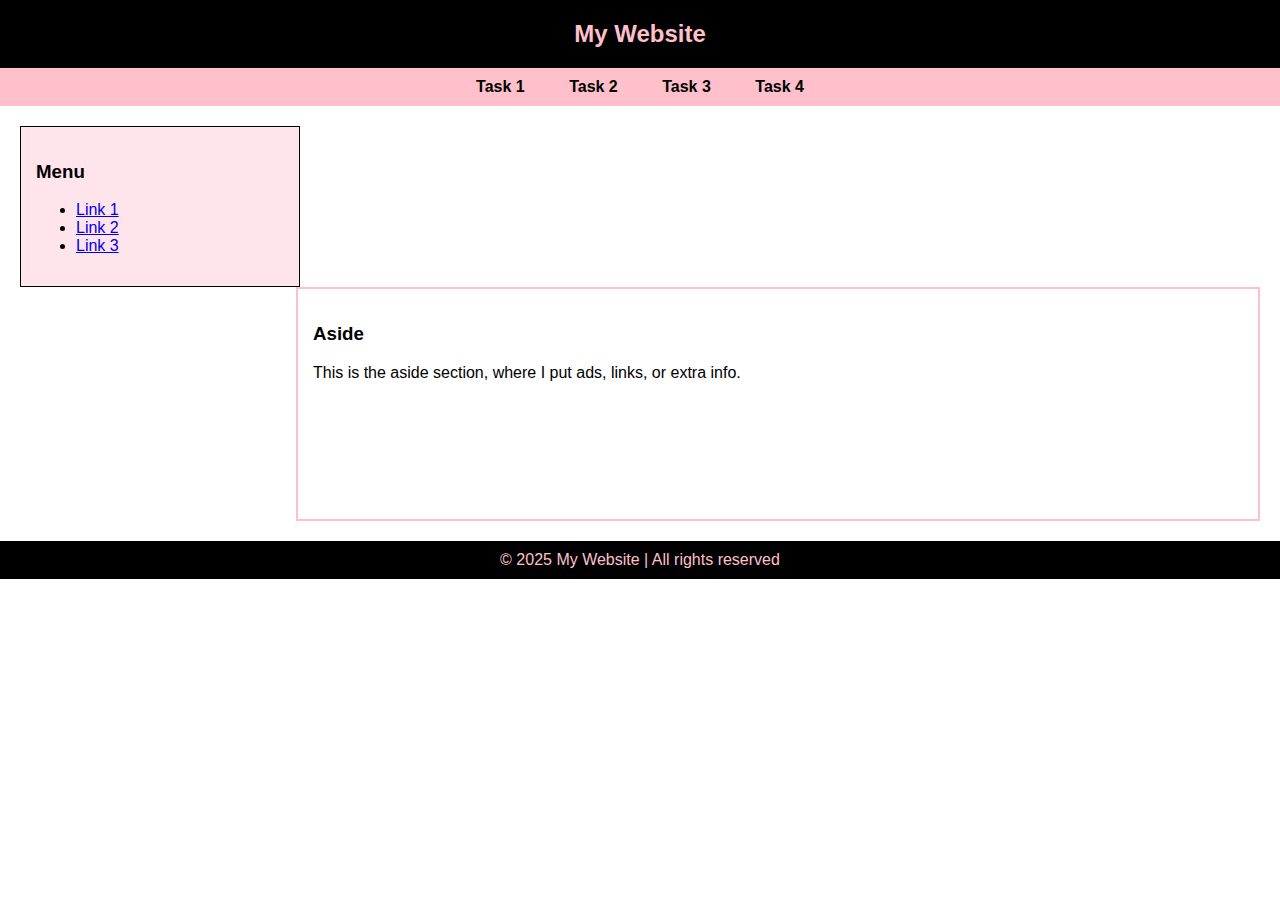
<file: index.html>
<!DOCTYPE html>
<html lang="en">
<head>
  <meta charset="utf-8">
  <title>My Website — Task 1</title>
  <link rel="stylesheet" href="style.css"> 
</head>
<body>

  <div class="header">My Website</div>

  <div class="navbar">
    <a href="index.html">Task 1</a>
    <a href="task2.html">Task 2</a>
    <a href="task3.html">Task 3</a>
    <a href="task4.html">Task 4</a>
  </div>

  <div class="container">
    <div class="sidebar">
      <h3>Menu</h3>
      <ul>
        <li><a href="#">Link 1</a></li>
        <li><a href="#">Link 2</a></li>
        <li><a href="#">Link 3</a></li>
      </ul>
    </div>

    <div class="content">
      <h3>Aside</h3>
      <p>This is the aside section, where I put ads, links, or extra info.</p>
    </div>
  </div>

  <div class="footer">
    © 2025 My Website | All rights reserved
  </div>

</body>
</html>
</file>
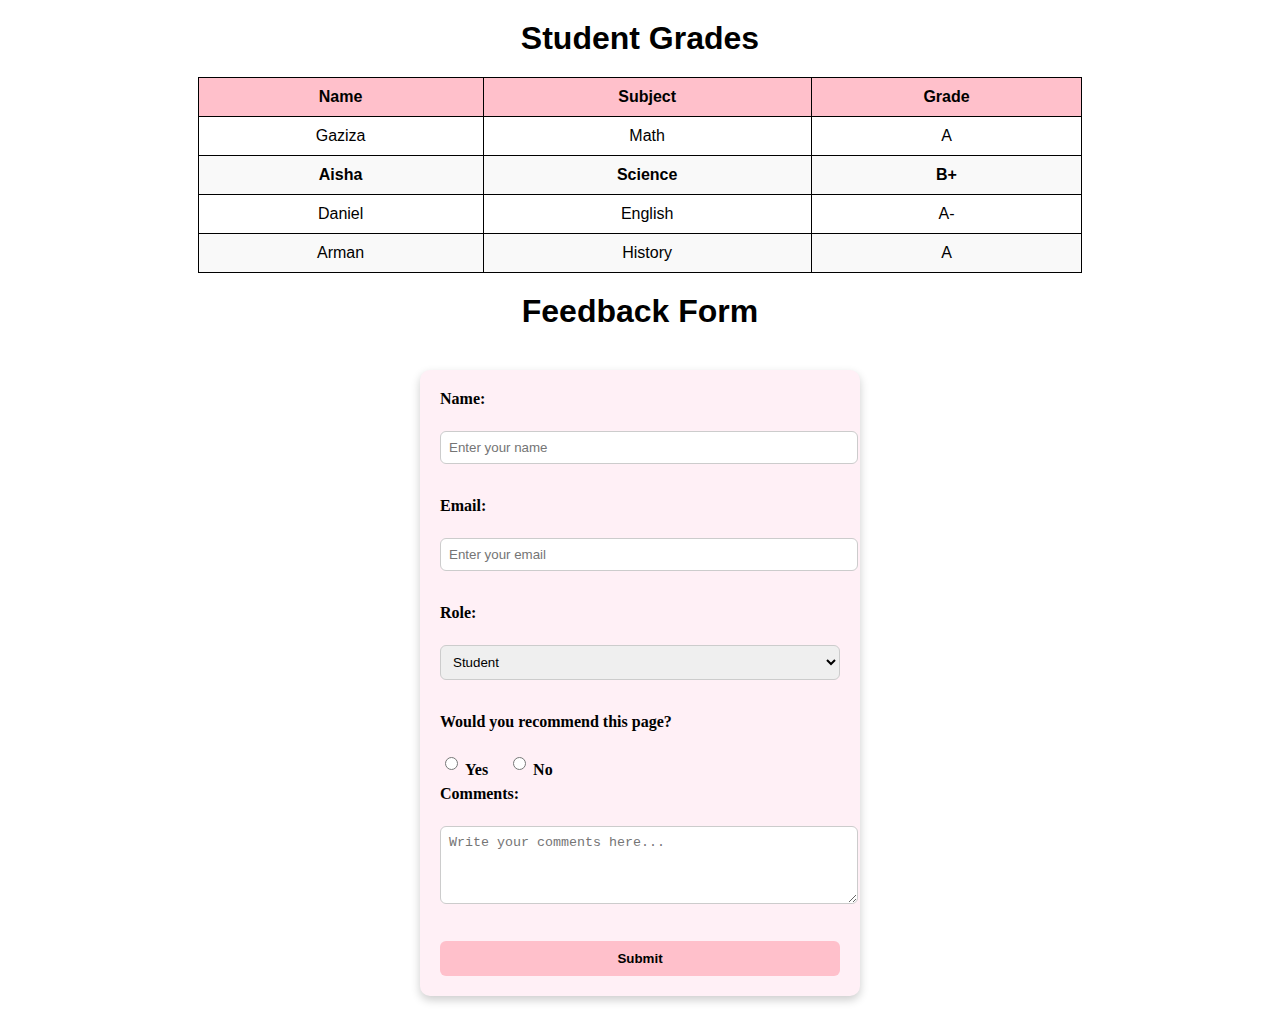
<file: task3.html>
<!DOCTYPE html>
<html lang="en">
<head>
  <meta charset="UTF-8">
  <title>Task 3 - Table and Form</title>
  <link rel="stylesheet" href="styles3.css">
</head>
<body>

  <h1 id="page-title">Student Grades</h1>


  <table>
    <thead>
      <tr>
        <th>Name</th>
        <th>Subject</th>
        <th>Grade</th>
      </tr>
    </thead>
    <tbody>
      <tr>
        <td>Gaziza</td>
        <td>Math</td>
        <td>A</td>
      </tr>
      <tr class="highlight-row">
        <td>Aisha</td>
        <td>Science</td>
        <td>B+</td>
      </tr>
      <tr>
        <td>Daniel</td>
        <td>English</td>
        <td>A-</td>
      </tr>
      <tr>
        <td>Arman</td>
        <td>History</td>
        <td>A</td>
      </tr>
    </tbody>
  </table>

  <h1 id="form-title">Feedback Form</h1>


  <form class="feedback-form">
    <label for="name">Name:</label><br>
    <input type="text" id="name" name="name" placeholder="Enter your name"><br><br>

    <label for="email">Email:</label><br>
    <input type="email" id="email" name="email" placeholder="Enter your email"><br><br>

    <label for="role">Role:</label><br>
    <select id="role" name="role">
      <option>Student</option>
      <option>Teacher</option>
      <option>Other</option>
    </select><br><br>

    <label>Would you recommend this page?</label><br>
   <div class="radio-group">
  <label>
    <input type="radio" name="feedback" value="yes"> Yes
  </label>
  <label>
    <input type="radio" name="feedback" value="no"> No
  </label>
</div>



    <label for="comments">Comments:</label><br>
    <textarea id="comments" name="comments" rows="4" placeholder="Write your comments here..."></textarea><br><br>

    <button type="submit">Submit</button>
  </form>

</body>
</html>
</file>
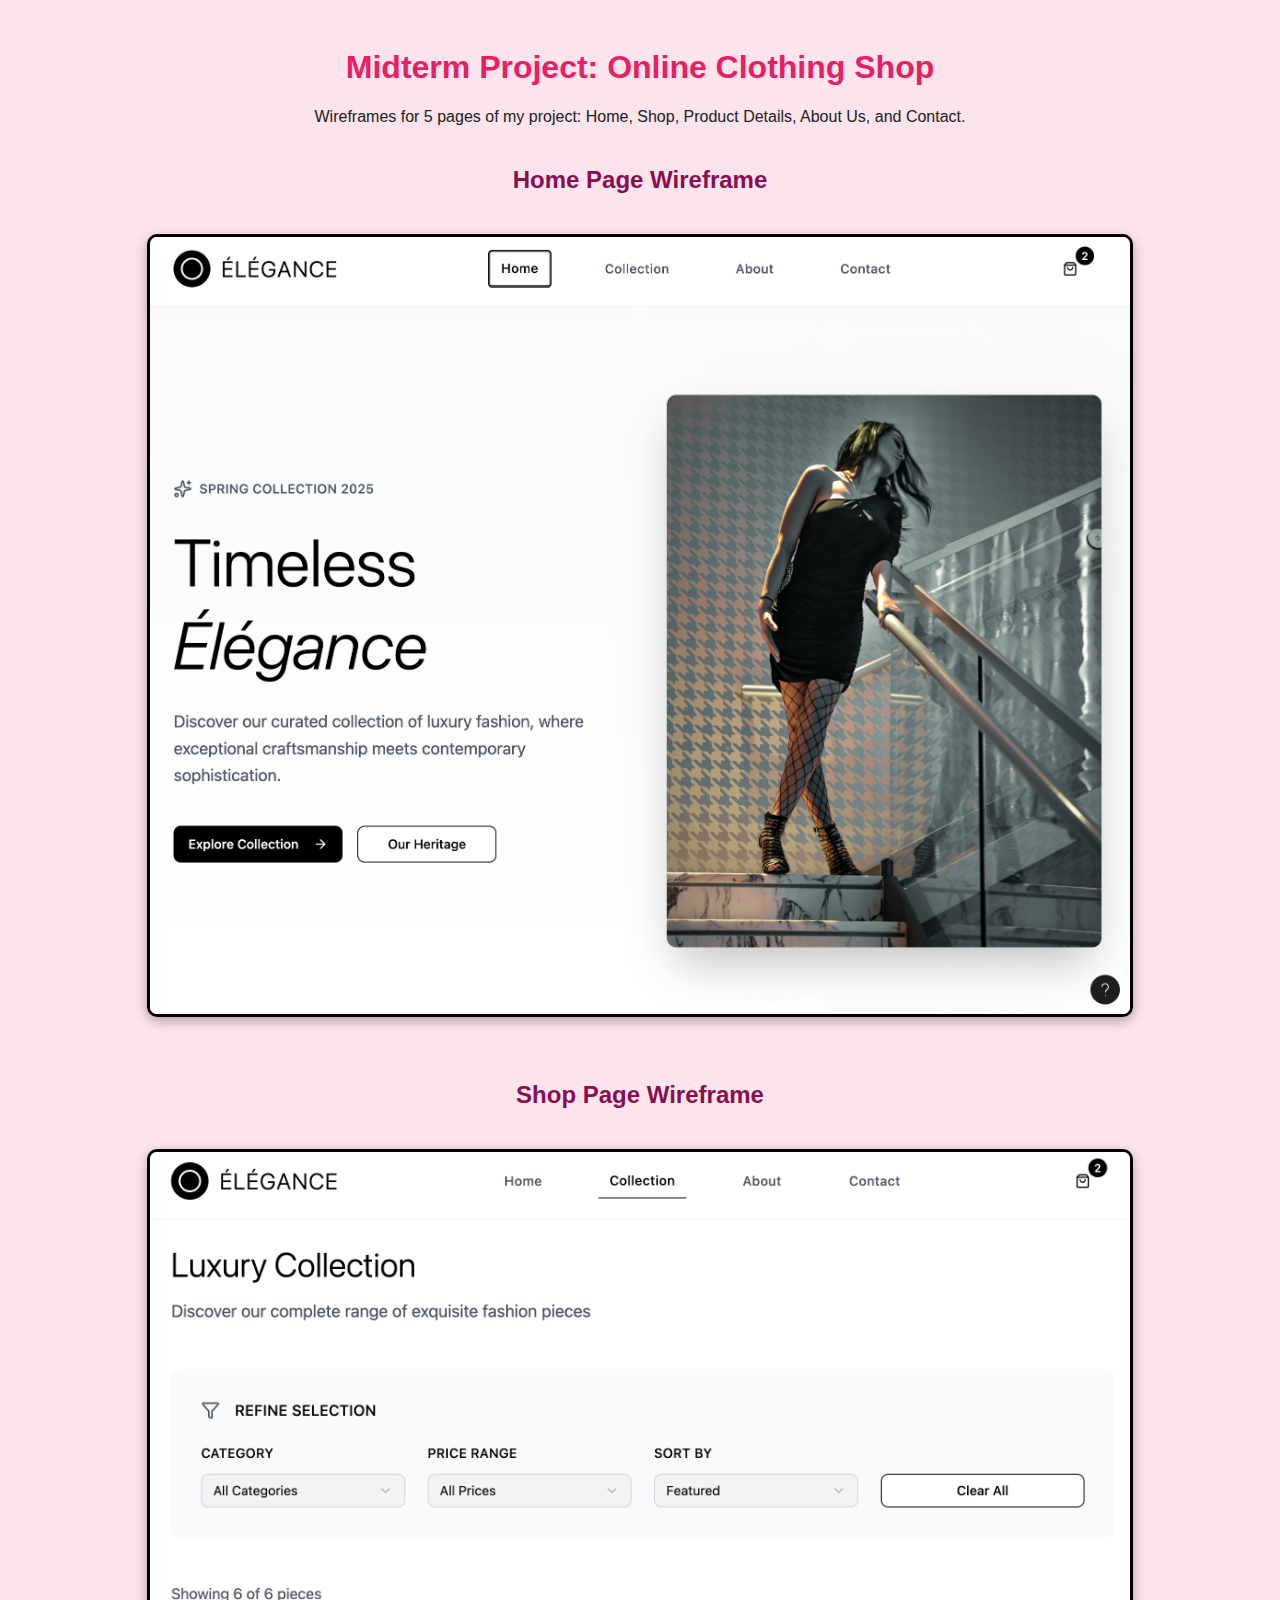
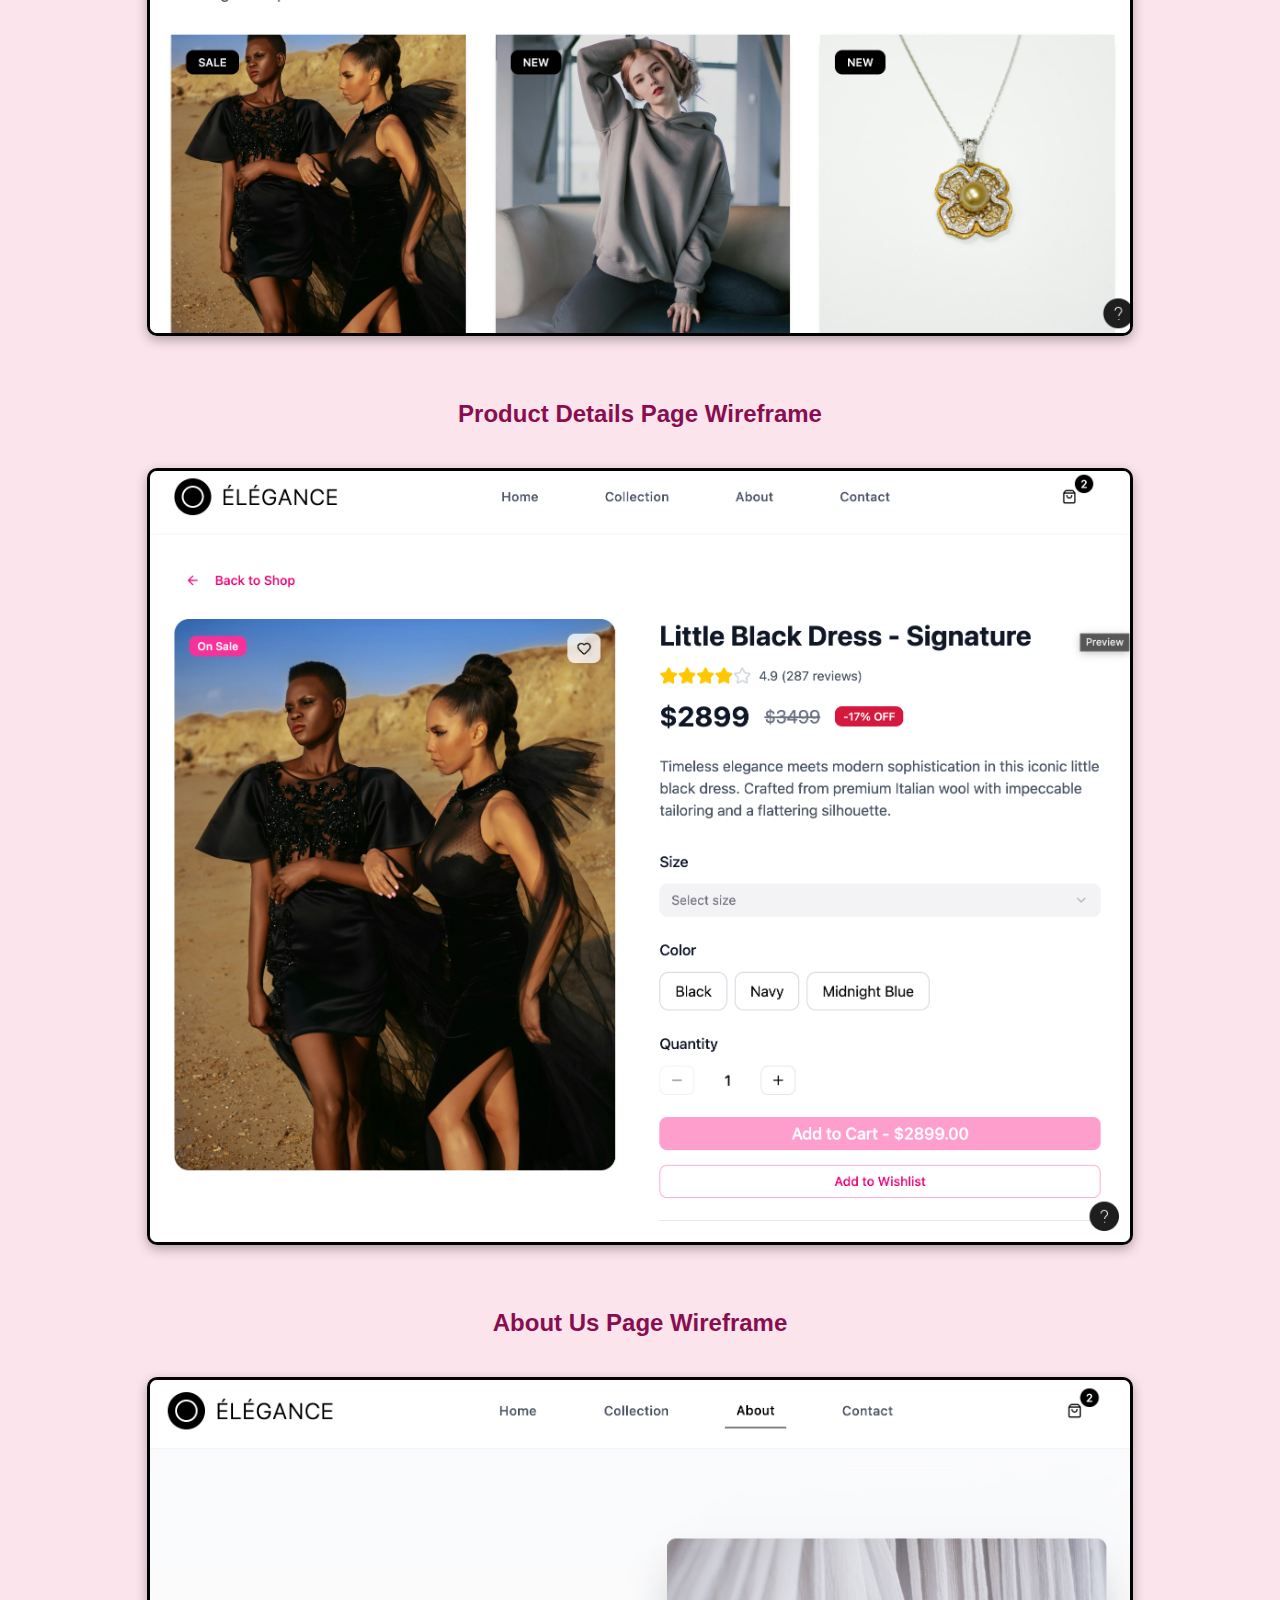
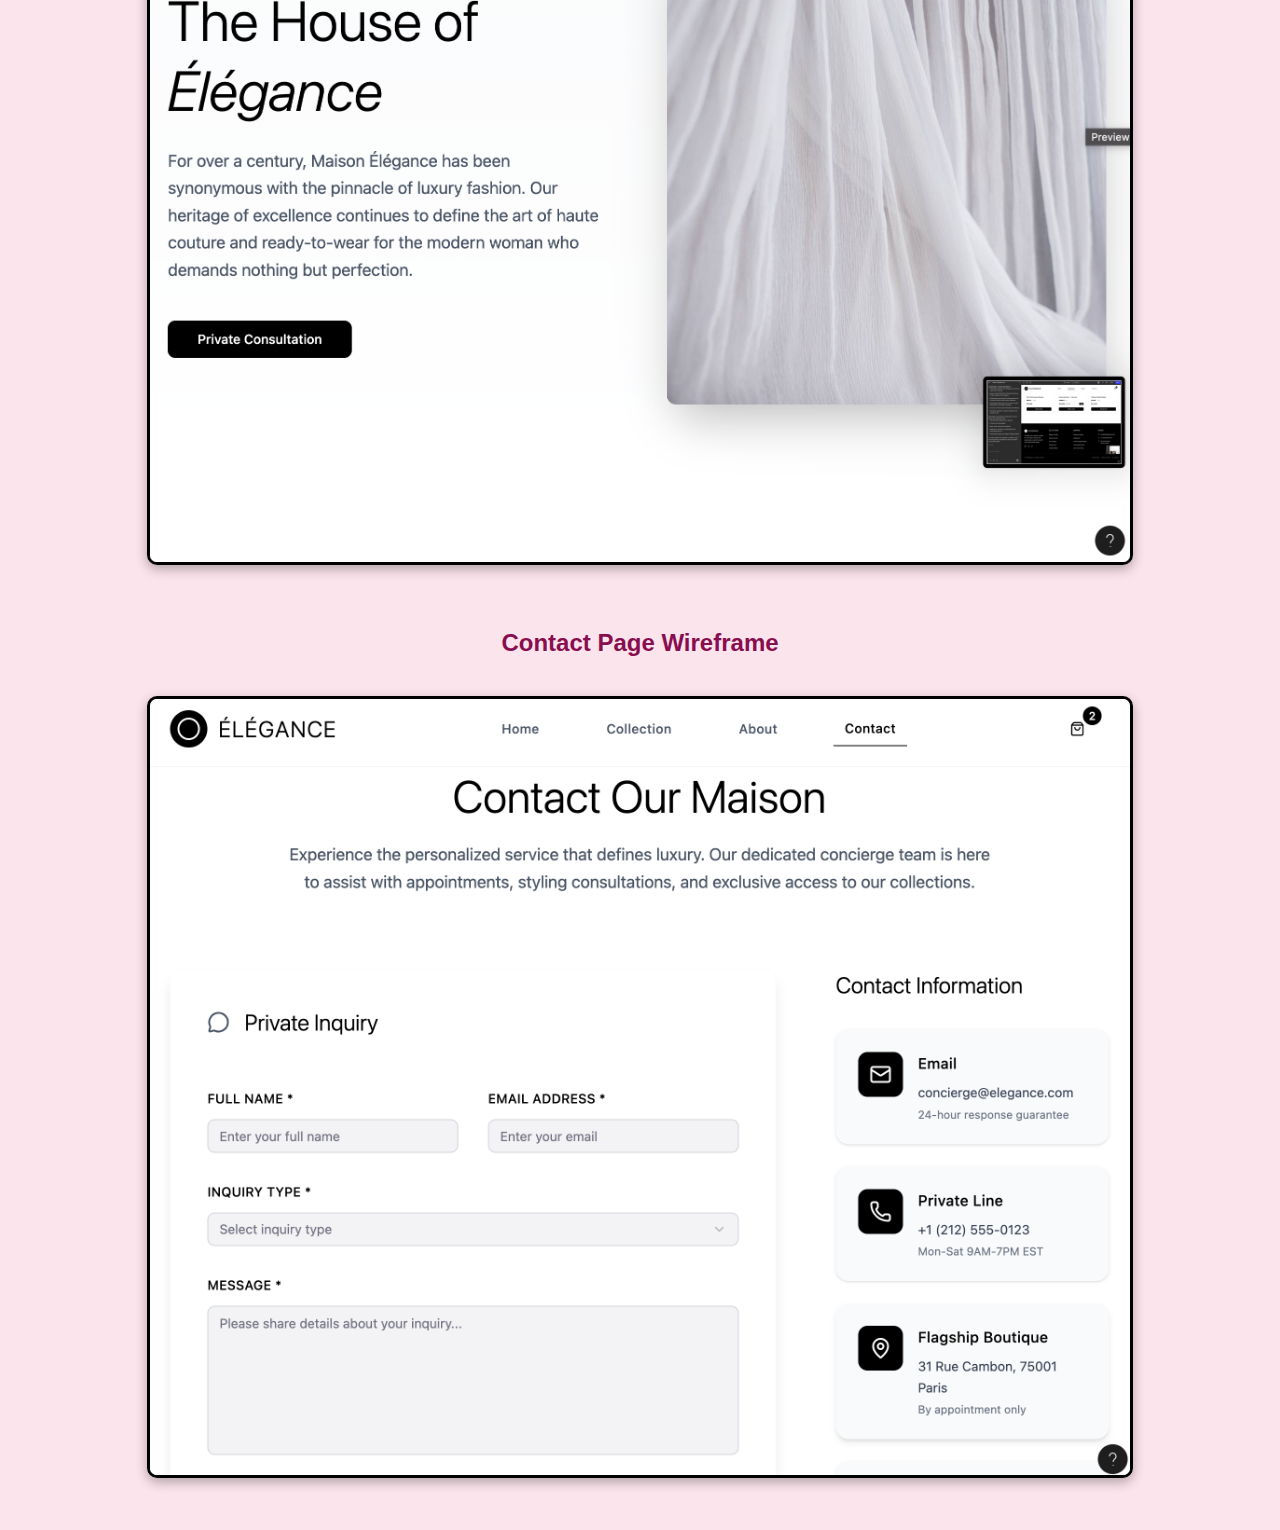
<file: task4.html>
<!DOCTYPE html>
<html lang="en">
<head>
  <meta charset="UTF-8">
  <title>Midterm Project - Online Clothing Shop</title>
  <style>
    body {
      font-family: Arial, sans-serif;
      background-color: #fce4ec; 
      color: #212121; 
      text-align: center;
      padding: 20px;
    }

    h1 {
      color: #e91e63; 
    }

    h2 {
      margin-top: 40px;
      color: #880e4f; 
    }

    img {
      max-width: 80%;   
      height: auto;
      margin: 20px 0;
      border: 3px solid #000;
      border-radius: 10px;
      box-shadow: 0 4px 12px rgba(0,0,0,0.3);
    }
  </style>
</head>
<body>

  <h1>Midterm Project: Online Clothing Shop</h1>
  <p>Wireframes for 5 pages of my project: Home, Shop, Product Details, About Us, and Contact.</p>

  <h2>Home Page Wireframe</h2>
  <img src="home-wireframe.png" alt="Home Page Wireframe">

  <h2>Shop Page Wireframe</h2>
  <img src="shop-wireframe.png" alt="Shop Page Wireframe">

  <h2>Product Details Page Wireframe</h2>
  <img src="product-details-wireframe.png" alt="Product Details Page Wireframe">

  <h2>About Us Page Wireframe</h2>
  <img src="about-wireframe.png" alt="About Us Page Wireframe">

  <h2>Contact Page Wireframe</h2>
  <img src="contact-wireframe.png" alt="Contact Page Wireframe">

</body>
</html>
</file>
<file: style.css>
body {
  margin: 0;
  font-family: Arial, sans-serif;
  background-color: #fff; 
}


.header {
  background-color: black;
  color: pink;
  text-align: center;
  padding: 20px;
  font-size: 24px;
  font-weight: bold;
}


.navbar {
  background-color: pink;
  text-align: center;
}
.navbar a {
  display: inline-block;
  padding: 10px 20px;
  text-decoration: none;
  color: black;
  font-weight: bold;
}
.navbar a:hover {
  background-color: black;
  color: pink;
  border-radius: 5px;
}


.container {
  margin: 20px;
}
.sidebar {
  float: left;
  width: 20%;
  background-color: #ffe4ec; 
  padding: 15px;
  border: 1px solid black;
}
.content {
  float: right;
  width: 75%;
  background-color: white;
  padding: 15px;
  border: 2px solid pink;
  min-height: 200px;
}
.container::after {
  content: "";
  display: block;
  clear: both;
}


.footer {
  background-color: black;
  color: pink;
  text-align: center;
  padding: 10px;
  margin-top: 20px;
}
</file>
<file: styles3.css>
#page-title, #form-title {
  text-align: center;
  color: black;
  margin: 20px 0;
  font-family: Arial, sans-serif;
}


table {
  width: 70%;
  margin: 20px auto;
  border-collapse: collapse; 
  font-family: Arial, sans-serif;
}

th, td {
  border: 1px solid black;
  padding: 10px;
  text-align: center; 
}

thead {
  background-color: pink;
}

tbody tr:nth-child(even) {
  background-color: #f9f9f9; 
}

tbody tr:nth-child(odd) {
  background-color: #fff;
}

.highlight-row {
  background-color: #ffe4ec; 
  font-weight: bold;
}


.feedback-form {
  width: 400px;
  margin: 40px auto;
  background-color: #fff0f6;
  padding: 20px;
  border-radius: 10px;
  box-shadow: 0 4px 10px rgba(0,0,0,0.2);
}

.feedback-form label {
  font-weight: bold;
  display: block;
  margin-bottom: 5px;
}

.feedback-form input,
.feedback-form select,
.feedback-form textarea {
  width: 100%;
  padding: 8px;
  margin-bottom: 15px;
  border: 1px solid #ccc;
  border-radius: 6px;
}
.radio-group {
  display: flex;
  gap: 20px;         
  align-items: center;
}

.radio-group label {
  display: flex;       
  align-items: center; 
  gap: 4px;            
  margin: 0;         
}


.feedback-form button {
  width: 100%;
  padding: 10px;
  background-color: pink;
  color: black;
  font-weight: bold;
  border: none;
  border-radius: 6px;
  cursor: pointer;
  transition: all 0.3s;
}

.feedback-form button:hover {
  background-color: black;
  color: pink;
}
</file>
